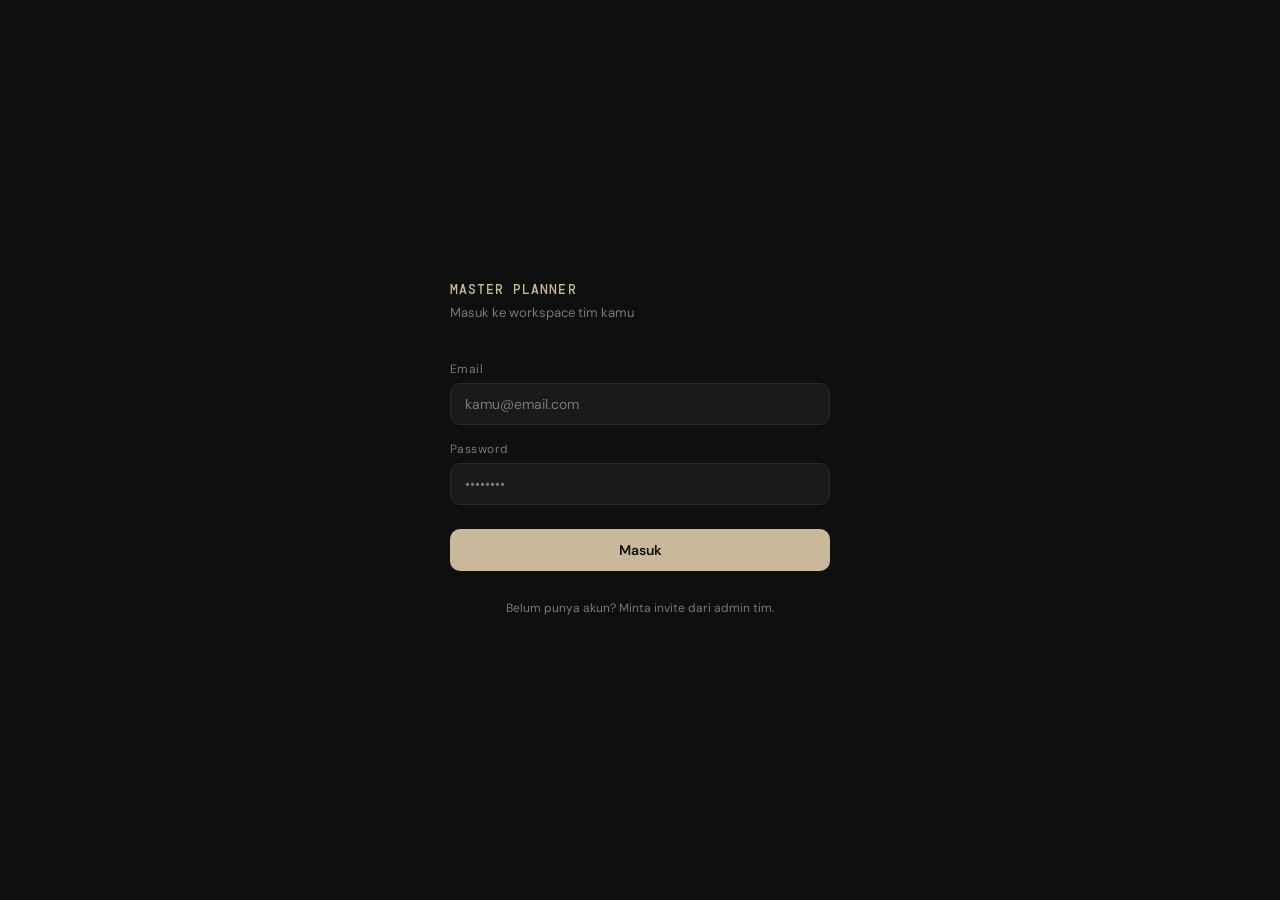
<file: index.html>
<!DOCTYPE html>
<html lang="id">
<head>
  <meta charset="UTF-8" />
  <meta name="viewport" content="width=device-width, initial-scale=1.0" />
  <title>Master Planner — Login</title>
  <link rel="preconnect" href="https://fonts.googleapis.com" />
  <link href="https://fonts.googleapis.com/css2?family=DM+Mono:wght@400;500&family=DM+Sans:wght@400;500;600&display=swap" rel="stylesheet" />
  <style>
    *, *::before, *::after { box-sizing: border-box; margin: 0; padding: 0; }

    :root {
      --bg: #0f0f0f;
      --surface: #1a1a1a;
      --border: #2a2a2a;
      --border-hover: #3d3d3d;
      --text: #e8e6e0;
      --text-muted: #7a7870;
      --accent: #c9b99a;
      --accent-dim: #8a7a66;
      --danger: #c0574a;
      --radius: 10px;
    }

    body {
      font-family: 'DM Sans', sans-serif;
      background: var(--bg);
      color: var(--text);
      min-height: 100vh;
      display: flex;
      align-items: center;
      justify-content: center;
      padding: 24px;
    }

    .login-box {
      width: 100%;
      max-width: 380px;
    }

    .brand {
      margin-bottom: 40px;
    }

    .brand-name {
      font-family: 'DM Mono', monospace;
      font-size: 13px;
      font-weight: 500;
      color: var(--accent);
      letter-spacing: 0.08em;
      text-transform: uppercase;
      margin-bottom: 6px;
    }

    .brand-sub {
      font-size: 13px;
      color: var(--text-muted);
    }

    .form-group {
      margin-bottom: 16px;
    }

    label {
      display: block;
      font-size: 12px;
      color: var(--text-muted);
      margin-bottom: 6px;
      letter-spacing: 0.04em;
    }

    input {
      width: 100%;
      padding: 11px 14px;
      background: var(--surface);
      border: 1px solid var(--border);
      border-radius: var(--radius);
      color: var(--text);
      font-family: 'DM Sans', sans-serif;
      font-size: 14px;
      outline: none;
      transition: border-color 0.15s;
    }

    input:focus {
      border-color: var(--accent-dim);
    }

    input::placeholder {
      color: var(--text-muted);
    }

    .btn-primary {
      width: 100%;
      padding: 12px;
      background: var(--accent);
      color: #0f0f0f;
      border: none;
      border-radius: var(--radius);
      font-family: 'DM Sans', sans-serif;
      font-size: 14px;
      font-weight: 600;
      cursor: pointer;
      margin-top: 8px;
      transition: opacity 0.15s;
    }

    .btn-primary:hover { opacity: 0.88; }
    .btn-primary:disabled { opacity: 0.45; cursor: not-allowed; }

    .error-msg {
      font-size: 13px;
      color: var(--danger);
      margin-top: 12px;
      display: none;
    }

    .footer-note {
      font-size: 12px;
      color: var(--text-muted);
      text-align: center;
      margin-top: 28px;
      line-height: 1.6;
    }
  </style>
</head>
<body>
  <div class="login-box">
    <div class="brand">
      <p class="brand-name">Master Planner</p>
      <p class="brand-sub">Masuk ke workspace tim kamu</p>
    </div>

    <div class="form-group">
      <label for="email">Email</label>
      <input type="email" id="email" placeholder="kamu@email.com" autocomplete="email" />
    </div>

    <div class="form-group">
      <label for="password">Password</label>
      <input type="password" id="password" placeholder="••••••••" autocomplete="current-password" />
    </div>

    <button class="btn-primary" id="loginBtn">Masuk</button>
    <p class="error-msg" id="errorMsg"></p>

    <p class="footer-note">Belum punya akun? Minta invite dari admin tim.</p>
  </div>

  <script type="module">
    import { signIn, getSession } from './js/auth.js'

    getSession().then(session => {
      if (session) window.location.href = 'app.html'
    })

    const btn = document.getElementById('loginBtn')
    const errorMsg = document.getElementById('errorMsg')

    document.getElementById('password').addEventListener('keydown', e => {
      if (e.key === 'Enter') btn.click()
    })

    btn.addEventListener('click', async () => {
      const email = document.getElementById('email').value.trim()
      const password = document.getElementById('password').value
      errorMsg.style.display = 'none'

      if (!email || !password) {
        errorMsg.textContent = 'Email dan password wajib diisi.'
        errorMsg.style.display = 'block'
        return
      }

      btn.disabled = true
      btn.textContent = 'Memuat...'

      try {
        await signIn(email, password)
        window.location.href = 'app.html'
      } catch (err) {
        errorMsg.textContent = 'Email atau password salah.'
        errorMsg.style.display = 'block'
        btn.disabled = false
        btn.textContent = 'Masuk'
      }
    })
  </script>
</body>
</html>
</file>
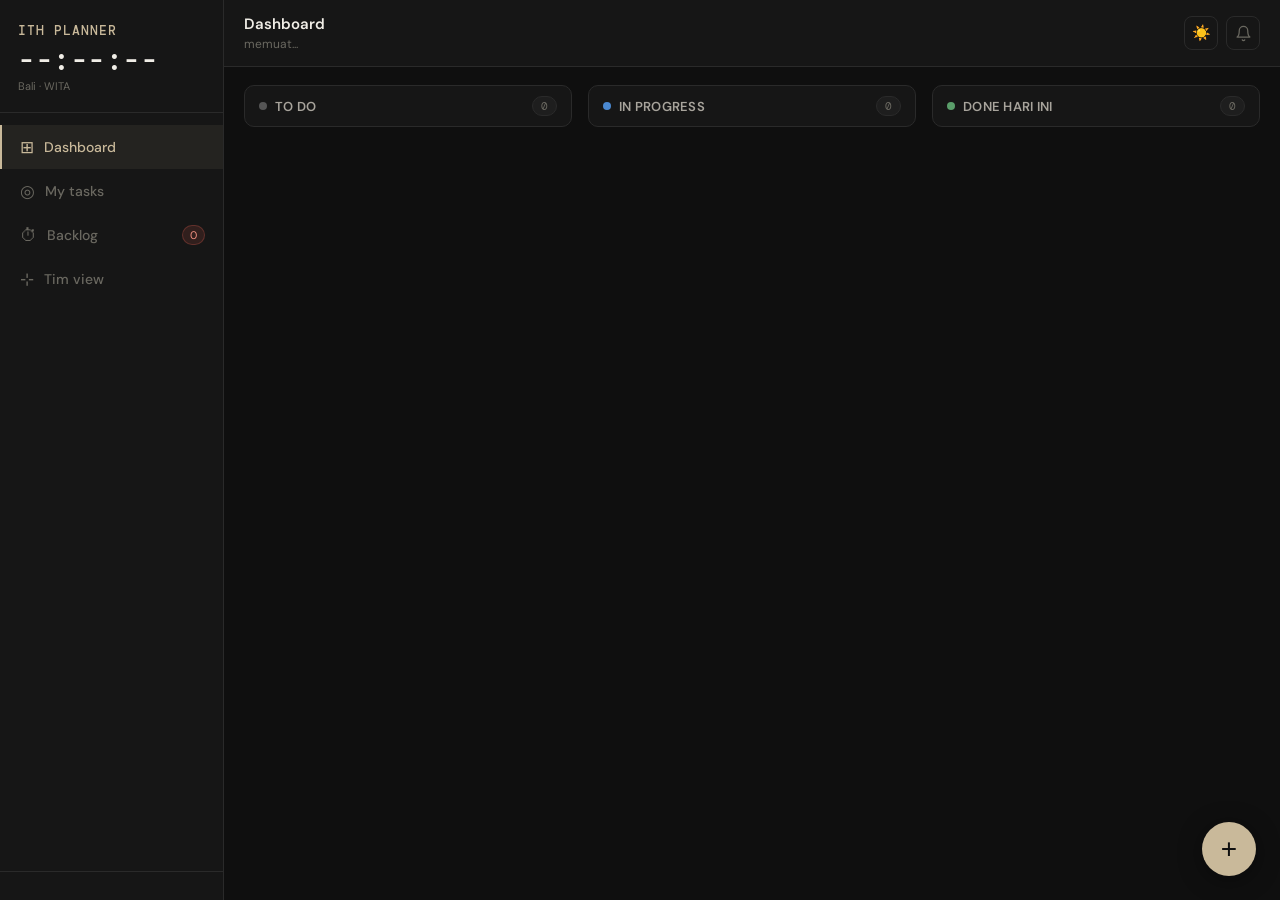
<file: app.html>
<!DOCTYPE html>
<html lang="id">
<head>
  <meta charset="UTF-8" />
  <meta name="viewport" content="width=device-width, initial-scale=1.0" />
  <title>ITH Planner</title>
  <link rel="preconnect" href="https://fonts.googleapis.com" />
  <link href="https://fonts.googleapis.com/css2?family=DM+Mono:wght@400;500&family=DM+Sans:wght@400;500;600&display=swap" rel="stylesheet" />
  <link rel="stylesheet" href="css/main.css" />
</head>
<body>

<aside id="sidebar">
  <div class="sidebar-brand">
    <p class="brand-name">ITH Planner</p>
    <p class="brand-clock" id="clockDisplay">--:--:--</p>
    <p class="brand-date"  id="dateDisplay">Bali · WITA</p>
  </div>
  <nav class="nav-section">
    <div class="nav-item active" data-view="kanban"><span class="nav-icon">⊞</span><span class="nav-label">Dashboard</span></div>
    <div class="nav-item" data-view="my"><span class="nav-icon">◎</span><span class="nav-label">My tasks</span></div>
    <div class="nav-item" data-view="backlog"><span class="nav-icon">⏱</span><span class="nav-label">Backlog</span><span class="nav-badge red" id="backlogBadge">0</span></div>
    <div class="nav-item" data-view="tim"><span class="nav-icon">⊹</span><span class="nav-label">Tim view</span></div>
  </nav>
  <div class="sidebar-user" id="sidebarUser"></div>
</aside>

<div id="main">
  <div class="topbar">
    <div class="topbar-left">
      <p id="topbarTitle">Dashboard</p>
      <span id="topbarSub">memuat...</span>
    </div>
    <div class="topbar-right">
      <div id="dashControls" style="display:none; align-items:center; gap:8px;">
        <div class="sort-control">
          <button class="sort-btn active" data-sort="edited">Terakhir diedit</button>
          <button class="sort-btn"        data-sort="created">Terbaru dibuat</button>
        </div>
        <div class="view-toggle">
          <button class="view-btn active" data-vt="kanban">Progress</button>
          <button class="view-btn"        data-vt="priority">Prioritas</button>
        </div>
      </div>
      <button class="theme-btn" id="themeBtn" title="Ganti tema" aria-label="Ganti tema">☀️</button>
      <button class="notif-btn" id="notifBtn" title="Notifikasi" aria-label="Notifikasi">
        <svg xmlns="http://www.w3.org/2000/svg" width="17" height="17" viewBox="0 0 24 24" fill="none" stroke="currentColor" stroke-width="1.8" stroke-linecap="round" stroke-linejoin="round" aria-hidden="true">
          <path d="M18 8A6 6 0 0 0 6 8c0 7-3 9-3 9h18s-3-2-3-9"/>
          <path d="M13.73 21a2 2 0 0 1-3.46 0"/>
        </svg>
        <span class="notif-badge" id="notifBadge">0</span>
      </button>
    </div>
  </div>

  <!-- KANBAN -->
  <div class="view active" id="kanbanView">
    <div class="kanban-col">
      <div class="col-header"><div class="col-dot" style="background:#555"></div><span class="col-title">To do</span><span class="col-count" id="cnt-todo">0</span></div>
      <div class="col-cards" id="col-todo" data-status="todo"></div>
    </div>
    <div class="kanban-col">
      <div class="col-header"><div class="col-dot" style="background:var(--prog-dot)"></div><span class="col-title">In progress</span><span class="col-count" id="cnt-inprogress">0</span></div>
      <div class="col-cards" id="col-inprogress" data-status="inprogress"></div>
    </div>
    <div class="kanban-col">
      <div class="col-header"><div class="col-dot" style="background:var(--done-dot)"></div><span class="col-title">Done hari ini</span><span class="col-count" id="cnt-done">0</span></div>
      <div class="col-cards" id="col-done" data-status="done"></div>
    </div>
  </div>

  <!-- PRIORITY VIEW -->
  <div class="view" id="priorityView">
    <div id="priorityContent" style="width:100%;overflow-y:auto;padding:16px 20px;"></div>
  </div>

  <!-- MY TASKS -->
  <div class="view" id="myView">
    <div id="myContent" style="width:100%;overflow-y:auto;padding:16px 20px;"></div>
  </div>

  <!-- BACKLOG -->
  <div class="view" id="backlogView">
    <div style="width:100%;overflow-y:auto;padding:16px 20px;">
      <div class="backlog-header"><p>Backlog — task belum dikerjakan</p><span>Diurutkan dari yang paling lama</span></div>
      <div id="backlogContent"></div>
    </div>
  </div>

  <!-- TIM VIEW -->
  <div class="view" id="timView">
    <div class="tim-filters">
      <div class="filter-group">
        <span class="filter-label">Orang</span>
        <div class="filter-chips" id="filterPerson"><button class="chip active" data-uid="all">Semua</button></div>
      </div>
      <div class="filter-group">
        <span class="filter-label">Status</span>
        <div class="filter-chips" id="filterStatus">
          <button class="chip active" data-status="all">Semua</button>
          <button class="chip" data-status="todo">To do</button>
          <button class="chip" data-status="inprogress">In progress</button>
          <button class="chip" data-status="done">Selesai</button>
        </div>
      </div>
      <div class="filter-group">
        <span class="filter-label">Tanggal</span>
        <div class="tim-date-range">
          <input type="date" id="timDateFrom" /><span class="tim-date-sep">—</span><input type="date" id="timDateTo" />
        </div>
      </div>
    </div>
    <div id="timViewContent"></div>
  </div>
</div>

<button id="fab" title="Tambah task (N)">+</button>

<!-- NOTIFICATION PANEL -->
<div id="notifPanel">
  <div class="notif-panel-header">
    <span class="notif-panel-title">Notifikasi</span>
    <span class="notif-mark-all" id="markAllRead">Tandai semua dibaca</span>
  </div>
  <div class="notif-list" id="notifList"><div class="notif-empty">Belum ada notifikasi</div></div>
</div>

<!-- MODAL -->
<div class="modal-overlay" id="taskModal">
  <div class="modal">
    <div class="modal-title">
      <span id="modalTitle">Task baru</span>
      <span class="modal-close" id="modalClose">✕</span>
    </div>

    <div class="form-group" id="statusRow">
      <label>Status</label>
      <div class="status-btns">
        <button class="status-btn active" data-s="todo"       tabindex="0">To do</button>
        <button class="status-btn"        data-s="inprogress" tabindex="0">In progress</button>
        <button class="status-btn"        data-s="done"       tabindex="0">Selesai</button>
      </div>
    </div>

    <div class="form-group">
      <label>Judul <span class="req-mark">*</span></label>
      <input type="text" id="taskTitle" placeholder="Apa yang perlu dikerjakan?" />
    </div>

    <div class="form-group">
      <label>Deskripsi (opsional)</label>
      <textarea id="taskDesc" placeholder="Detail task, konteks, atau catatan..."></textarea>
    </div>

    <div class="form-group">
      <label>Prioritas <span class="req-mark">*</span></label>
      <div class="priority-btns">
        <button class="prio-btn"            data-p="high" tabindex="0">High</button>
        <button class="prio-btn active-med" data-p="med"  tabindex="0">Med</button>
        <button class="prio-btn"            data-p="low"  tabindex="0">Low</button>
      </div>
    </div>

    <div class="form-group">
      <label>Tanggal task <span class="req-mark">*</span></label>
      <input type="date" id="taskDate" />
    </div>

    <div class="form-group">
      <label>Assign ke <span class="req-mark">*</span></label>
      <div class="assignee-checkboxes" id="assigneeList"></div>
    </div>

    <div id="historySection" style="display:none;">
      <div class="history-list">
        <p class="history-title">Riwayat perubahan</p>
        <div id="historyItems"></div>
      </div>
    </div>

    <div class="modal-actions">
      <button class="btn-danger" id="btnDelete" style="display:none;">Hapus</button>
      <button class="btn-cancel" id="btnCancel">Batal</button>
      <button class="btn-save"   id="btnSave">Simpan</button>
    </div>
    <p class="kbd-hint">Ctrl+Enter simpan · Esc tutup · Shift+Enter baris baru di deskripsi</p>
  </div>
</div>

<!-- TOAST -->
<div id="toast"></div>

<script type="module">
import { requireAuth, signOut, upsertProfile, getAllProfiles } from './js/auth.js'
import {
  getActiveTasks, getTodayDoneTasks, getBacklogTasks, getAllTasksForTimView,
  createTask, updateTask, deleteTask, updateAssignees,
  getTaskHistory, subscribeToTasks,
  getNotifications, markNotificationRead, markAllNotificationsRead,
  subscribeToNotifications, calcOverdueDays
} from './js/tasks.js'

/* ── STATE ── */
let currentUser    = null
let allProfiles    = []
let activeTasks    = []
let doneTasks      = []
let currentView    = 'kanban'
let editingTaskId  = null
let selectedPriority = 'med'
let selectedStatus   = 'todo'
let draggedTaskId  = null
let isDragging     = false
let dashSort       = 'edited'
let notifications  = []

const COLORS = ['#a89ae0','#6ab8a0','#e08878','#c9b99a','#7aabf0']
const timFilters = { assigneeIds: [], statuses: [], dateFrom: '', dateTo: '' }
const prioOrder  = { high: 0, med: 1, low: 2 }
const sortByPrio = (a, b) => (prioOrder[a.priority] ?? 1) - (prioOrder[b.priority] ?? 1)

/* ── CLOCK ── */
function updateClock() {
  const bali = new Date(new Date().toLocaleString('en-US', { timeZone: 'Asia/Makassar' }))
  const pad = n => String(n).padStart(2,'0')
  document.getElementById('clockDisplay').textContent =
    `${pad(bali.getHours())}:${pad(bali.getMinutes())}:${pad(bali.getSeconds())}`
  document.getElementById('dateDisplay').textContent =
    bali.toLocaleDateString('id-ID', { weekday:'long', day:'numeric', month:'long', year:'numeric', timeZone:'Asia/Makassar' })
}
setInterval(updateClock, 1000); updateClock()

/* ── HELPERS ── */
function initials(name) { return (name||'?').split(' ').map(w=>w[0]).join('').toUpperCase().slice(0,2) }
function profileById(id) { return allProfiles.find(p => p.id === id) || null }

function avatarEl(profile, size = 20) {
  const el = document.createElement('div')
  el.className = size <= 20 ? 'av-sm' : 'avatar'
  el.style.background = (profile?.avatar_color || '#555') + '22'
  el.style.color = profile?.avatar_color || '#555'
  if (size !== 20 && size !== 32) {
    el.style.width = size+'px'; el.style.height = size+'px'
    el.style.fontSize = Math.floor(size*0.38)+'px'
  }
  el.textContent = initials(profile?.name || '?')
  return el
}

function fmtDateTime(ts) {
  if (!ts) return ''
  const d = new Date(ts)
  return d.toLocaleDateString('id-ID', { day:'numeric', month:'short' }) + ' ' +
         d.toLocaleTimeString('id-ID', { hour:'2-digit', minute:'2-digit' })
}

function fmtDate(ts) {
  if (!ts) return ''
  return new Date(ts).toLocaleDateString('id-ID', { day:'numeric', month:'short' })
}

function fmtDateFull(dateStr) {
  if (!dateStr) return ''
  return new Date(dateStr + 'T00:00:00').toLocaleDateString('id-ID', { weekday:'long', day:'numeric', month:'long', year:'numeric' })
}

function sortByDash(tasks) {
  return [...tasks].sort((a,b) => {
    if (dashSort === 'edited') return new Date(b.last_edited_at||b.created_at) - new Date(a.last_edited_at||a.created_at)
    return new Date(b.created_at) - new Date(a.created_at)
  })
}

function showToast(msg) {
  const t = document.getElementById('toast')
  t.textContent = msg; t.classList.add('show')
  clearTimeout(t._timer)
  t._timer = setTimeout(() => t.classList.remove('show'), 2500)
}

/* ── BUILD CARD ── */
function buildCard(task) {
  const card = document.createElement('div')
  card.className = 'task-card' + (task.status === 'done' ? ' done-card' : '')
  card.dataset.id = task.id; card.draggable = true

  const pClass = { high:'p-high', med:'p-med', low:'p-low' }[task.priority] || 'p-med'
  const pLabel = { high:'High', med:'Med', low:'Low' }[task.priority] || 'Med'
  const desc = task.description ? `<p class="card-desc">${task.description}</p>` : ''

  let footerLine = ''
  if (task.status === 'done' && task.completed_at) {
    footerLine = `Selesai · ${fmtDateTime(task.completed_at)}`
  } else if (task.last_edited_by && task.last_edited_at) {
    const editor = profileById(task.last_edited_by)
    footerLine = `Diedit ${editor?.name||'seseorang'} · ${fmtDateTime(task.last_edited_at)}`
  } else {
    const creator = profileById(task.created_by)
    footerLine = `Dibuat ${creator?.name||'seseorang'} · ${fmtDateTime(task.created_at)}`
  }

  const overdueDays = calcOverdueDays(task.task_date)
  const isOverdue = overdueDays > 0 && task.status !== 'done'

  card.innerHTML = `
    <p class="card-title">${task.title}</p>
    ${desc}
    <div class="card-meta"><span class="priority-badge ${pClass}">${pLabel}</span></div>
    <div class="assignees" id="av-${task.id}"></div>
    <div class="card-footer">
      <span class="footer-text">${footerLine}</span>
      ${isOverdue ? `<span class="overdue-text">overdue ${overdueDays} hari</span>` : ''}
    </div>
  `

  const avCon = card.querySelector(`#av-${task.id}`)
  const assignees = (task.task_assignees||[]).map(a=>a.profiles).filter(Boolean)
  assignees.slice(0,3).forEach(p => avCon.appendChild(avatarEl(p,20)))
  if (assignees.length) {
    const names = document.createElement('span'); names.className = 'assignee-names'
    names.textContent = assignees.map(p=>p.name||'User').join(', ')
    avCon.appendChild(names)
  }

  card.addEventListener('dragstart', (e) => { isDragging = true; draggedTaskId = task.id; card.classList.add('dragging'); e.dataTransfer.effectAllowed = 'move' })
  card.addEventListener('dragend',   () =>  { isDragging = false; draggedTaskId = null; card.classList.remove('dragging') })
  let clickOk = false
  card.addEventListener('mousedown', () => { clickOk = true })
  card.addEventListener('mousemove', () => { clickOk = false })
  card.addEventListener('mouseup',   () => { if (clickOk && !isDragging) openEditModal(task.id) })
  return card
}

/* ── RENDER KANBAN ── */
function renderKanban() {
  const todo   = sortByDash(activeTasks.filter(t => t.status === 'todo'))
  const inprog = sortByDash(activeTasks.filter(t => t.status === 'inprogress'))
  const done   = sortByDash(doneTasks)

  const fill = (colId, cntId, tasks) => {
    const col = document.getElementById(colId); col.innerHTML = ''
    tasks.forEach(t => col.appendChild(buildCard(t)))
    if (!tasks.length) {
      const e = document.createElement('div')
      e.style.cssText = 'padding:20px 0;text-align:center;color:var(--text-muted);font-size:12px;'
      e.textContent = '—'; col.appendChild(e)
    }
    document.getElementById(cntId).textContent = tasks.length
  }

  fill('col-todo','cnt-todo',todo)
  fill('col-inprogress','cnt-inprogress',inprog)
  fill('col-done','cnt-done',done)
  setupDrop()
}

/* ── DRAG DROP ── */
function setupDrop() {
  document.querySelectorAll('.col-cards').forEach(col => {
    col.addEventListener('dragover', (e) => { e.preventDefault(); e.dataTransfer.dropEffect='move'; col.classList.add('drag-over') })
    col.addEventListener('dragleave', (e) => { if (!col.contains(e.relatedTarget)) col.classList.remove('drag-over') })
    col.addEventListener('drop', async (e) => {
      e.preventDefault(); col.classList.remove('drag-over')
      if (!draggedTaskId) return
      const newStatus = col.dataset.status
      const all = [...activeTasks,...doneTasks]
      const task = all.find(t => t.id === draggedTaskId)
      if (!task || task.status === newStatus) return
      await updateTask(draggedTaskId, { status:newStatus }, currentUser.id)
      await loadTasks()
    })
  })
}

/* ── RENDER PRIORITY VIEW ── */
function renderPriorityView() {
  const con = document.getElementById('priorityContent'); con.innerHTML = ''
  const all = sortByDash([...activeTasks,...doneTasks])
  ;[
    { key:'high', label:'High', cls:'p-high' },
    { key:'med',  label:'Med',  cls:'p-med' },
    { key:'low',  label:'Low',  cls:'p-low' }
  ].forEach(g => {
    const tasks = all.filter(t => t.priority === g.key)
    if (!tasks.length) return
    const sec = document.createElement('div'); sec.className = 'list-section'
    sec.innerHTML = `<p class="list-section-title"><span class="priority-badge ${g.cls}">${g.label}</span>&nbsp;· ${tasks.length}</p>`
    tasks.forEach(t => sec.appendChild(buildListItem(t)))
    con.appendChild(sec)
  })
  if (!con.children.length) con.innerHTML = '<div class="empty-state">Belum ada task.</div>'
}

/* ── RENDER MY TASKS — fixed sort, two groups, no checkmark ── */
function renderMyTasks() {
  const con = document.getElementById('myContent'); con.innerHTML = ''
  if (!currentUser) return

  const mine = [...activeTasks,...doneTasks].filter(t =>
    (t.task_assignees||[]).some(a => a.user_id === currentUser.id)
  )
  const ongoing = mine.filter(t => t.status !== 'done').sort(sortByPrio)
  const done    = mine.filter(t => t.status === 'done').sort(sortByPrio)

  if (!mine.length) { con.innerHTML = '<div class="empty-state">Belum ada task yang di-assign ke kamu.</div>'; return }

  if (ongoing.length) {
    const sec = document.createElement('div'); sec.className = 'list-section'
    sec.innerHTML = `<p class="list-section-title">Sedang dikerjakan · ${ongoing.length}</p>`
    ongoing.forEach(t => sec.appendChild(buildMyTaskItem(t, false)))
    con.appendChild(sec)
  }
  if (done.length) {
    const sec = document.createElement('div'); sec.className = 'list-section'
    sec.innerHTML = `<p class="list-section-title">Selesai · ${done.length}</p>`
    done.forEach(t => sec.appendChild(buildMyTaskItem(t, true)))
    con.appendChild(sec)
  }
}

function buildMyTaskItem(task, isDoneGroup) {
  const item = document.createElement('div'); item.className = 'list-item'
  const pClass = { high:'p-high', med:'p-med', low:'p-low' }[task.priority] || 'p-med'
  const titleStyle = isDoneGroup ? 'opacity:0.55;text-decoration:line-through;' : ''
  item.innerHTML = `
    <span class="priority-badge ${pClass}" style="flex-shrink:0">${task.priority}</span>
    <span class="list-title" style="${titleStyle}">${task.title}</span>
    <div class="list-assignees" id="mlav-${task.id}"></div>
    <span class="list-meta">${fmtDate(task.task_date||task.created_at)}</span>
  `
  ;(task.task_assignees||[]).map(a=>a.profiles).filter(Boolean).slice(0,3)
    .forEach(p => item.querySelector(`#mlav-${task.id}`).appendChild(avatarEl(p,20)))
  item.addEventListener('click', () => openEditModal(task.id))
  return item
}

/* ── RENDER BACKLOG ── */
async function renderBacklog() {
  const con = document.getElementById('backlogContent'); con.innerHTML = '<div class="empty-state">Memuat...</div>'
  const tasks = await getBacklogTasks()
  const sorted = [...tasks].sort((a,b) => new Date(a.task_date) - new Date(b.task_date))
  document.getElementById('backlogBadge').textContent = sorted.length
  con.innerHTML = ''
  if (!sorted.length) { con.innerHTML = '<div class="empty-state">✓ Tidak ada task yang tertunda!</div>'; return }
  sorted.forEach(task => {
    const age = calcOverdueDays(task.task_date)
    const ageClass = age >= 7 ? 'old' : age >= 3 ? 'mid' : 'new'
    const item = document.createElement('div'); item.className = 'backlog-item'
    item.innerHTML = `
      <span class="backlog-age ${ageClass}">${age}h</span>
      <span class="backlog-title">${task.title}</span>
      <div class="backlog-assignees" id="bav-${task.id}"></div>
      <button class="btn-done-quick" data-id="${task.id}">✓ Selesai</button>
    `
    ;(task.task_assignees||[]).map(a=>a.profiles).filter(Boolean).slice(0,2)
      .forEach(p => item.querySelector(`#bav-${task.id}`).appendChild(avatarEl(p,20)))
    item.querySelector('.btn-done-quick').addEventListener('click', async (e) => {
      e.stopPropagation()
      await updateTask(task.id, { status:'done' }, currentUser.id)
      renderBacklog(); await loadTasks()
    })
    item.addEventListener('click', e => { if (!e.target.classList.contains('btn-done-quick')) openEditModal(task.id) })
    con.appendChild(item)
  })
}

/* ── RENDER TIM VIEW — flat list ── */
async function renderTimView() {
  const con = document.getElementById('timViewContent'); con.innerHTML = '<div class="empty-state">Memuat...</div>'
  const tasks = await getAllTasksForTimView({
    assigneeIds: timFilters.assigneeIds,
    statuses:    timFilters.statuses,
    dateFrom:    timFilters.dateFrom || null,
    dateTo:      timFilters.dateTo   || null
  })

  con.innerHTML = ''
  if (!tasks.length) { con.innerHTML = '<div class="empty-state">Tidak ada task yang sesuai filter.</div>'; return }

  const sorted = [...tasks].sort((a,b) => {
    const da = a.task_date || a.created_at?.split('T')[0] || ''
    const db = b.task_date || b.created_at?.split('T')[0] || ''
    return db.localeCompare(da)
  })

  if (timFilters.assigneeIds.length === 1) {
    // Single person: flat list
    sorted.forEach(t => con.appendChild(buildTimListItem(t)))
  } else {
    // Multiple/all: group by person
    allProfiles.forEach(profile => {
      const pt = sorted.filter(t => (t.task_assignees||[]).some(a => a.user_id === profile.id))
      if (!pt.length) return
      const sec = document.createElement('div'); sec.className = 'person-section'
      const hdr = document.createElement('div'); hdr.className = 'person-header'
      hdr.appendChild(avatarEl(profile, 24))
      const nm = document.createElement('span'); nm.className = 'person-name'; nm.textContent = profile.name
      const cnt = document.createElement('span'); cnt.className = 'person-count'; cnt.textContent = pt.length + ' task'
      hdr.appendChild(nm); hdr.appendChild(cnt)
      sec.appendChild(hdr)
      pt.forEach(t => sec.appendChild(buildTimListItem(t)))
      con.appendChild(sec)
    })
    const unassigned = sorted.filter(t => !(t.task_assignees||[]).length)
    if (unassigned.length) {
      const sec = document.createElement('div'); sec.className = 'person-section'
      sec.innerHTML = `<div class="person-header"><span class="person-name" style="color:var(--text-muted)">Tanpa assignee</span><span class="person-count">${unassigned.length}</span></div>`
      unassigned.forEach(t => sec.appendChild(buildTimListItem(t)))
      con.appendChild(sec)
    }
  }
  if (!con.children.length) con.innerHTML = '<div class="empty-state">Tidak ada task yang sesuai filter.</div>'
}

/* ── LIST ITEM BUILDERS ── */
function buildListItem(task) {
  const item = document.createElement('div'); item.className = 'list-item'
  const pClass = { high:'p-high', med:'p-med', low:'p-low' }[task.priority] || 'p-med'
  item.innerHTML = `
    <span class="priority-badge ${pClass}" style="flex-shrink:0">${task.priority}</span>
    <span class="list-title">${task.status === 'done' ? '✓ ' : ''}${task.title}</span>
    <div class="list-assignees" id="lav-${task.id}"></div>
    <span class="list-meta">${fmtDate(task.task_date||task.created_at)}</span>
  `
  ;(task.task_assignees||[]).map(a=>a.profiles).filter(Boolean).slice(0,3)
    .forEach(p => item.querySelector(`#lav-${task.id}`).appendChild(avatarEl(p,20)))
  item.addEventListener('click', () => openEditModal(task.id))
  return item
}

function buildTimListItem(task) {
  const item = document.createElement('div'); item.className = 'list-item'
  const pClass = { high:'p-high', med:'p-med', low:'p-low' }[task.priority] || 'p-med'
  const sColors = { todo:'var(--text-muted)', inprogress:'#80c0ff', done:'var(--teal)' }
  const sLabels = { todo:'To do', inprogress:'In progress', done:'Selesai' }
  item.innerHTML = `
    <span class="priority-badge ${pClass}" style="flex-shrink:0">${task.priority}</span>
    <span class="list-title">${task.title}</span>
    <span style="font-size:11px;color:${sColors[task.status]||'var(--text-muted)'};white-space:nowrap;flex-shrink:0">${sLabels[task.status]||task.status}</span>
    <div class="list-assignees" id="tav-${task.id}" style="flex-shrink:0"></div>
    <span class="list-meta">${fmtDate(task.task_date||task.created_at)}</span>
  `
  ;(task.task_assignees||[]).map(a=>a.profiles).filter(Boolean).slice(0,3)
    .forEach(p => item.querySelector(`#tav-${task.id}`).appendChild(avatarEl(p,20)))
  item.addEventListener('click', () => openEditModal(task.id, true))
  return item
}

/* ── TIM VIEW FILTERS ── */
function setupTimViewFilters() {
  const today = new Date().toISOString().split('T')[0]
  document.getElementById('timDateFrom').value = today
  document.getElementById('timDateTo').value   = today
  timFilters.dateFrom = today; timFilters.dateTo = today

  const personChips = document.getElementById('filterPerson')
  personChips.innerHTML = '<button class="chip active" data-uid="all">Semua</button>'
  allProfiles.forEach(p => {
    const chip = document.createElement('button'); chip.className = 'chip'
    chip.dataset.uid = p.id; chip.textContent = p.name; personChips.appendChild(chip)
  })

  personChips.addEventListener('click', e => {
    const chip = e.target.closest('.chip'); if (!chip) return
    const uid = chip.dataset.uid
    if (uid === 'all') {
      personChips.querySelectorAll('.chip').forEach(c => c.classList.remove('active'))
      chip.classList.add('active'); timFilters.assigneeIds = []
    } else {
      personChips.querySelector('[data-uid="all"]').classList.remove('active')
      chip.classList.toggle('active')
      timFilters.assigneeIds = [...personChips.querySelectorAll('.chip.active:not([data-uid="all"])')].map(c => c.dataset.uid)
      if (!timFilters.assigneeIds.length) personChips.querySelector('[data-uid="all"]').classList.add('active')
    }
    renderTimView()
  })

  document.getElementById('filterStatus').addEventListener('click', e => {
    const chip = e.target.closest('.chip'); if (!chip) return
    const s = chip.dataset.status
    if (s === 'all') {
      document.querySelectorAll('#filterStatus .chip').forEach(c => c.classList.remove('active'))
      chip.classList.add('active'); timFilters.statuses = []
    } else {
      document.querySelector('#filterStatus [data-status="all"]').classList.remove('active')
      chip.classList.toggle('active')
      timFilters.statuses = [...document.querySelectorAll('#filterStatus .chip.active:not([data-status="all"])')].map(c => c.dataset.status)
      if (!timFilters.statuses.length) document.querySelector('#filterStatus [data-status="all"]').classList.add('active')
    }
    renderTimView()
  })

  document.getElementById('timDateFrom').addEventListener('change', e => { timFilters.dateFrom = e.target.value; renderTimView() })
  document.getElementById('timDateTo').addEventListener('change',   e => { timFilters.dateTo   = e.target.value; renderTimView() })
}

/* ── MODAL STATUS/PRIO ── */
function setActiveStatus(s) {
  selectedStatus = s
  document.querySelectorAll('.status-btn').forEach(btn => btn.classList.toggle('active', btn.dataset.s === s))
}

function renderPrioBtns() {
  document.querySelectorAll('.prio-btn').forEach(btn => {
    btn.className = 'prio-btn'
    if (btn.dataset.p === selectedPriority) btn.classList.add('active-' + selectedPriority)
  })
}

/* ── RENDER ASSIGNEE LIST — with keyboard nav ── */
function renderAssigneeList(selectedIds) {
  const con = document.getElementById('assigneeList'); con.innerHTML = ''
  con.style.outline = '' // clear validation highlight
  allProfiles.forEach(profile => {
    const item = document.createElement('div')
    item.className = 'assignee-check' + (selectedIds.includes(profile.id) ? ' selected' : '')
    item.dataset.uid = profile.id; item.tabIndex = 0
    item.appendChild(avatarEl(profile, 24))
    const name = document.createElement('span'); name.className = 'assignee-check-name'
    name.textContent = profile.name || profile.email || 'User'
    item.appendChild(name)

    item.addEventListener('click', () => item.classList.toggle('selected'))

    item.addEventListener('keydown', e => {
      if (e.key === ' ' || e.key === 'Enter') {
        e.preventDefault(); item.classList.toggle('selected')
      }
      if (e.key === 'ArrowDown') {
        e.preventDefault()
        const next = item.nextElementSibling
        if (next?.classList.contains('assignee-check')) next.focus()
      }
      if (e.key === 'ArrowUp') {
        e.preventDefault()
        const prev = item.previousElementSibling
        if (prev?.classList.contains('assignee-check')) prev.focus()
      }
      if (e.ctrlKey && e.key === 'Enter') { e.preventDefault(); saveTask() }
    })

    con.appendChild(item)
  })
}

/* ── RENDER HISTORY — 3 items + expand toggle ── */
function renderHistoryItems(hist) {
  const MAX = 3
  const histItems = document.getElementById('historyItems')
  histItems.innerHTML = ''

  function makeHistEl(h) {
    const editor = profileById(h.edited_by)
    const fieldLabel = { title:'judul', description:'deskripsi', status:'status', priority:'prioritas', task_date:'tanggal' }[h.field_changed] || h.field_changed
    const el = document.createElement('div'); el.className = 'history-item'
    el.innerHTML = `
      <div class="history-dot"></div>
      <div>
        <p class="history-text"><strong>${editor?.name||'Seseorang'}</strong> ubah ${fieldLabel}: <em>${h.old_value||'—'}</em> → <em>${h.new_value}</em></p>
        <p class="history-time">${new Date(h.edited_at).toLocaleString('id-ID')}</p>
      </div>
    `
    return el
  }

  hist.slice(0, MAX).forEach(h => histItems.appendChild(makeHistEl(h)))

  if (hist.length > MAX) {
    const remaining = hist.slice(MAX)
    let expanded = false
    const expandedEls = []

    const btn = document.createElement('button'); btn.className = 'history-expand-btn'
    btn.textContent = `Lihat ${remaining.length} perubahan lainnya`

    btn.addEventListener('click', () => {
      if (!expanded) {
        remaining.forEach(h => {
          const el = makeHistEl(h)
          histItems.insertBefore(el, btn)
          expandedEls.push(el)
        })
        btn.textContent = 'Sembunyikan'
        expanded = true
      } else {
        expandedEls.forEach(el => el.remove())
        expandedEls.length = 0
        btn.textContent = `Lihat ${remaining.length} perubahan lainnya`
        expanded = false
      }
    })
    histItems.appendChild(btn)
  }
}

/* ── VALIDATION ── */
function validateForm() {
  let valid = true
  const titleEl = document.getElementById('taskTitle')
  titleEl.style.borderColor = ''

  if (!titleEl.value.trim()) {
    titleEl.style.borderColor = 'var(--danger)'
    valid = false
  }

  const assignedCount = document.querySelectorAll('.assignee-check.selected').length
  if (!assignedCount) {
    document.getElementById('assigneeList').style.outline = '1px solid var(--danger)'
    valid = false
  }

  if (!valid) showToast('Ada field yang wajib diisi')
  return valid
}

/* ── MODAL OPEN/CLOSE ── */
function openCreateModal() {
  editingTaskId = null; selectedPriority = 'med'; selectedStatus = 'todo'
  document.getElementById('modalTitle').textContent = 'Task baru'
  document.getElementById('taskTitle').value = ''
  document.getElementById('taskTitle').style.borderColor = ''
  document.getElementById('taskDesc').value = ''
  document.getElementById('taskDate').value = new Date().toISOString().split('T')[0]
  document.getElementById('btnDelete').style.display = 'none'
  document.getElementById('historySection').style.display = 'none'
  setActiveStatus('todo'); renderPrioBtns(); renderAssigneeList([])
  openModal()
  requestAnimationFrame(() => requestAnimationFrame(() => document.getElementById('taskTitle').focus()))
}

async function openEditModal(taskId, fromTimView = false) {
  const allMerged = [...activeTasks,...doneTasks]
  let task = allMerged.find(t => t.id === taskId)
  if (!task) { const all = await getAllTasksForTimView(); task = all.find(t => t.id === taskId) }
  if (!task) return

  editingTaskId    = taskId
  selectedPriority = task.priority || 'med'
  selectedStatus   = task.status   || 'todo'

  document.getElementById('modalTitle').textContent = 'Edit task'
  document.getElementById('taskTitle').value   = task.title
  document.getElementById('taskTitle').style.borderColor = ''
  document.getElementById('taskDesc').value    = task.description || ''
  document.getElementById('taskDate').value    = task.task_date || new Date().toISOString().split('T')[0]
  document.getElementById('btnDelete').style.display = 'block'

  setActiveStatus(selectedStatus); renderPrioBtns()
  renderAssigneeList((task.task_assignees||[]).map(a=>a.user_id))

  const hist = await getTaskHistory(taskId)
  const histSec = document.getElementById('historySection')
  if (hist.length) { histSec.style.display = 'block'; renderHistoryItems(hist) }
  else { histSec.style.display = 'none' }

  openModal()
  document.querySelector('.status-btn.active')?.focus()
}

function openModal()  { document.getElementById('taskModal').classList.add('open') }
function closeModal() { document.getElementById('taskModal').classList.remove('open') }

async function saveTask() {
  if (!validateForm()) return

  const btnSave = document.getElementById('btnSave')
  btnSave.disabled = true; btnSave.textContent = 'Menyimpan...'

  const assigneeIds = [...document.querySelectorAll('.assignee-check.selected')].map(i => i.dataset.uid)
  const taskData = {
    title:       document.getElementById('taskTitle').value.trim(),
    description: document.getElementById('taskDesc').value.trim(),
    priority:    selectedPriority,
    status:      selectedStatus,
    task_date:   document.getElementById('taskDate').value
  }

  try {
    if (editingTaskId) {
      const allMerged = [...activeTasks,...doneTasks]
      const task = allMerged.find(t => t.id === editingTaskId)
      await updateTask(editingTaskId, taskData, currentUser.id)
      await updateAssignees(editingTaskId, assigneeIds, currentUser.id, task?.title || taskData.title)
    } else {
      await createTask(taskData, assigneeIds, currentUser.id)
    }
    closeModal(); await loadTasks()
    if (currentView === 'tim') renderTimView()
  } catch(e) { console.error(e) }

  btnSave.disabled = false; btnSave.textContent = 'Simpan'
}

/* ── KEYBOARD NAV IN MODAL ── */
function setupModalKeyboard() {
  const statusBtns = () => [...document.querySelectorAll('.status-btn')]
  const prioBtns   = () => [...document.querySelectorAll('.prio-btn')]

  document.querySelectorAll('.status-btn').forEach((btn, i, arr) => {
    btn.addEventListener('keydown', e => {
      if (e.key==='ArrowRight') { e.preventDefault(); arr[(i+1)%arr.length].focus() }
      if (e.key==='ArrowLeft')  { e.preventDefault(); arr[(i-1+arr.length)%arr.length].focus() }
      if (e.key===' ')          { e.preventDefault(); setActiveStatus(btn.dataset.s); document.getElementById('taskTitle').focus() }
      if (e.ctrlKey && e.key==='Enter') { e.preventDefault(); saveTask() }
    })
  })

  document.getElementById('taskTitle').addEventListener('keydown', e => {
    if (e.key==='Enter' && !e.ctrlKey)  { e.preventDefault(); document.getElementById('taskDesc').focus() }
    if (e.ctrlKey && e.key==='Enter')   { e.preventDefault(); saveTask() }
  })

  document.getElementById('taskDesc').addEventListener('keydown', e => {
    if (e.key==='Enter' && !e.shiftKey && !e.ctrlKey) { e.preventDefault(); prioBtns()[0]?.focus() }
    if (e.ctrlKey && e.key==='Enter') { e.preventDefault(); saveTask() }
  })

  document.querySelectorAll('.prio-btn').forEach((btn, i, arr) => {
    btn.addEventListener('keydown', e => {
      if (e.key==='ArrowRight') { e.preventDefault(); arr[(i+1)%arr.length].focus() }
      if (e.key==='ArrowLeft')  { e.preventDefault(); arr[(i-1+arr.length)%arr.length].focus() }
      if (e.key===' ') { e.preventDefault(); selectedPriority=btn.dataset.p; renderPrioBtns(); document.getElementById('taskDate').focus() }
      if (e.ctrlKey && e.key==='Enter') { e.preventDefault(); saveTask() }
    })
  })

  document.getElementById('taskDate').addEventListener('keydown', e => {
    if (e.key==='Enter' && !e.ctrlKey) { e.preventDefault(); document.getElementById('assigneeList').querySelector('.assignee-check')?.focus() }
    if (e.ctrlKey && e.key==='Enter')  { e.preventDefault(); saveTask() }
  })
}

/* ── NOTIFICATIONS ── */
async function loadNotifications() {
  if (!currentUser) return
  notifications = await getNotifications(currentUser.id)
  renderNotifications()
}

function renderNotifications() {
  const list = document.getElementById('notifList')
  const unread = notifications.filter(n => !n.is_read)
  const badge = document.getElementById('notifBadge')

  if (unread.length) { badge.textContent = unread.length; badge.classList.add('visible') }
  else { badge.classList.remove('visible') }

  list.innerHTML = ''
  if (!notifications.length) { list.innerHTML = '<div class="notif-empty">Belum ada notifikasi</div>'; return }

  notifications.forEach(n => {
    const item = document.createElement('div')
    item.className = 'notif-item' + (!n.is_read ? ' unread' : '')
    item.innerHTML = `
      <div class="notif-item-body">
        <p class="notif-msg">${n.message||'Notifikasi baru'}</p>
        <p class="notif-time">${new Date(n.created_at).toLocaleString('id-ID')}</p>
      </div>
      ${!n.is_read ? `<button class="notif-read-btn" data-id="${n.id}">Dibaca</button>` : ''}
    `
    item.addEventListener('click', async (e) => {
      if (e.target.classList.contains('notif-read-btn')) {
        e.stopPropagation(); await markNotificationRead(n.id); await loadNotifications(); return
      }
      if (n.task_id) {
        document.getElementById('notifPanel').classList.remove('open')
        await openEditModal(n.task_id)
        if (!n.is_read) { await markNotificationRead(n.id); await loadNotifications() }
      }
    })
    list.appendChild(item)
  })
}

/* ── LOAD ── */
async function loadTasks() {
  ;[activeTasks, doneTasks] = await Promise.all([getActiveTasks(), getTodayDoneTasks()])
  renderCurrentView()
  updateTopbarSub()
}

function renderCurrentView() {
  if      (currentView === 'kanban')   renderKanban()
  else if (currentView === 'priority') renderPriorityView()
  else if (currentView === 'my')       renderMyTasks()
  else if (currentView === 'backlog')  renderBacklog()
  else if (currentView === 'tim')      renderTimView()
}

function updateTopbarSub() {
  document.getElementById('topbarSub').textContent =
    `${activeTasks.length} aktif · ${doneTasks.length} selesai hari ini · sync otomatis`
}

/* ── NAV ── */
document.querySelectorAll('.nav-item').forEach(item => {
  item.addEventListener('click', () => {
    document.querySelectorAll('.nav-item').forEach(i => i.classList.remove('active'))
    item.classList.add('active')
    currentView = item.dataset.view
    document.querySelectorAll('.view').forEach(v => v.classList.remove('active'))
    const viewIds = { kanban:'kanbanView', priority:'priorityView', my:'myView', backlog:'backlogView', tim:'timView' }
    const titles  = { kanban:'Dashboard', priority:'Dashboard', my:'My tasks', backlog:'Backlog', tim:'Tim view' }
    const isDash  = currentView === 'kanban' || currentView === 'priority'
    document.getElementById(viewIds[currentView]||'kanbanView').classList.add('active')
    document.getElementById('topbarTitle').textContent = titles[currentView]||''
    document.getElementById('dashControls').style.display = isDash ? 'flex' : 'none'
    renderCurrentView()
  })
})

document.querySelectorAll('.sort-btn').forEach(btn => {
  btn.addEventListener('click', () => {
    document.querySelectorAll('.sort-btn').forEach(b => b.classList.remove('active'))
    btn.classList.add('active'); dashSort = btn.dataset.sort; renderCurrentView()
  })
})

document.querySelectorAll('.view-btn').forEach(btn => {
  btn.addEventListener('click', () => {
    document.querySelectorAll('.view-btn').forEach(b => b.classList.remove('active'))
    btn.classList.add('active'); currentView = btn.dataset.vt
    document.querySelectorAll('.view').forEach(v => v.classList.remove('active'))
    document.getElementById(currentView==='kanban' ? 'kanbanView' : 'priorityView').classList.add('active')
    renderCurrentView()
  })
})

/* ── MODAL EVENTS ── */
document.querySelectorAll('.status-btn').forEach(btn => btn.addEventListener('click', () => setActiveStatus(btn.dataset.s)))
document.querySelectorAll('.prio-btn').forEach(btn => btn.addEventListener('click', () => { selectedPriority=btn.dataset.p; renderPrioBtns() }))

document.getElementById('fab').addEventListener('click', openCreateModal)
document.getElementById('modalClose').addEventListener('click', closeModal)
document.getElementById('btnCancel').addEventListener('click', closeModal)
document.getElementById('btnSave').addEventListener('click', saveTask)
document.getElementById('taskModal').addEventListener('click', e => { if (e.target.id==='taskModal') closeModal() })
document.getElementById('btnDelete').addEventListener('click', async () => {
  if (!editingTaskId || !confirm('Hapus task ini?')) return
  await deleteTask(editingTaskId); closeModal(); await loadTasks()
})

/* ── GLOBAL SHORTCUTS ── */
document.addEventListener('keydown', e => {
  if (e.key === 'n' && !['INPUT','TEXTAREA','SELECT'].includes(document.activeElement.tagName)) {
    e.preventDefault(); openCreateModal()
  }
  if (e.key === 'Escape') closeModal()
})

/* ── NOTIF PANEL ── */
document.getElementById('notifBtn').addEventListener('click', (e) => {
  e.stopPropagation()
  document.getElementById('notifPanel').classList.toggle('open')
})
document.getElementById('markAllRead').addEventListener('click', async () => {
  await markAllNotificationsRead(currentUser.id); await loadNotifications()
})
document.addEventListener('click', (e) => {
  const panel = document.getElementById('notifPanel')
  if (!panel.contains(e.target) && !document.getElementById('notifBtn').contains(e.target))
    panel.classList.remove('open')
})

/* ── RESPONSIVE ── */
window.addEventListener('resize', () => {
  if (window.innerWidth <= 700 && currentView === 'kanban') {
    currentView = 'priority'
    document.querySelectorAll('.view').forEach(v => v.classList.remove('active'))
    document.getElementById('priorityView').classList.add('active')
    renderPriorityView()
  }
})

/* ── INIT ── */
async function init() {
  const { requireAuth, signOut: so, upsertProfile: up, getAllProfiles: gap } = await import('./js/auth.js')
  const session = await requireAuth()
  if (!session) return

  currentUser = session.user
  allProfiles = await gap()
  let currentProfile = allProfiles.find(p => p.id === currentUser.id)

  if (!currentProfile) {
    const name = currentUser.email.split('@')[0]
    const color = COLORS[Math.floor(Math.random() * COLORS.length)]
    await up(currentUser.id, name, color)
    allProfiles = await gap(); currentProfile = allProfiles.find(p => p.id === currentUser.id)
  }

  const userEl = document.getElementById('sidebarUser')
  userEl.appendChild(avatarEl(currentProfile, 32))
  const info = document.createElement('div'); info.className = 'user-info'
  info.innerHTML = `<p>${currentProfile?.name||'User'}</p><span>Online</span>`
  userEl.appendChild(info)

  const logout = document.createElement('span'); logout.className = 'btn-logout'; logout.title = 'Keluar'
  logout.innerHTML = `<svg xmlns="http://www.w3.org/2000/svg" width="22" height="22" viewBox="0 0 24 24" fill="none" stroke="currentColor" stroke-width="1.8" stroke-linecap="round" stroke-linejoin="round"><path d="M18.36 6.64a9 9 0 1 1-12.73 0"/><line x1="12" y1="2" x2="12" y2="12"/></svg>`
  logout.addEventListener('click', () => { if (confirm('Yakin mau logout dari ITH Planner?')) so() })
  userEl.appendChild(logout)

  document.getElementById('dashControls').style.display = 'flex'
  setupTimViewFilters(); setupModalKeyboard()
  await loadTasks(); await loadNotifications()

  subscribeToTasks(async () => {
    await loadTasks()
    if (currentView === 'backlog') renderBacklog()
    if (currentView === 'tim')    renderTimView()
  })

  subscribeToNotifications(currentUser.id, async () => { await loadNotifications() })
}

init()

/* ── THEME ── */
function applyTheme(theme) {
  document.documentElement.setAttribute('data-theme', theme)
  localStorage.setItem('ith-theme', theme)
  const btn = document.getElementById('themeBtn')
  if (btn) btn.textContent = theme === 'light' ? '🌙' : '☀️'
}

// Init theme from localStorage
const savedTheme = localStorage.getItem('ith-theme') || 'dark'
applyTheme(savedTheme)

document.getElementById('themeBtn').addEventListener('click', () => {
  const current = document.documentElement.getAttribute('data-theme') || 'dark'
  applyTheme(current === 'dark' ? 'light' : 'dark')
})

</script>
</body>
</html>
</file>
<file: css/main.css>
/* ── RESET ── */
*, *::before, *::after { box-sizing: border-box; margin: 0; padding: 0; }

/* ═══════════════════════════
   CSS VARIABLES — DARK (default)
═══════════════════════════ */
:root {
  --bg:         #0f0f0f;
  --surface:    #161616;
  --surface2:   #1e1e1e;
  --surface3:   #242424;
  --border:     #2a2a2a;
  --border2:    #363636;
  --text:       #f0ede6;
  --text-muted: #6a6860;
  --text-sub:   #a8a49c;
  --accent:     #c9b99a;
  --accent-dim: #7a6a56;
  --purple:     #b8a8ff;
  --teal:       #7acdb5;
  --coral:      #f09080;
  --danger:     #d0574a;
  --prog-dot:   #4a88d0;
  --done-dot:   #5a9e6a;
  --radius:     10px;
  --sidebar-w:  224px;

  /* Priority colors — more vibrant */
  --p-high-bg:  rgba(240,144,128,0.18);
  --p-high-fg:  #f09080;
  --p-med-bg:   rgba(184,168,255,0.18);
  --p-med-fg:   #b8a8ff;
  --p-low-bg:   rgba(122,205,181,0.18);
  --p-low-fg:   #7acdb5;

  /* Status colors */
  --s-todo-fg:    #a8a49c;
  --s-prog-fg:    #80c4ff;
  --s-done-fg:    #7acdb5;
}

/* ═══════════════════════════
   LIGHT MODE
═══════════════════════════ */
[data-theme="light"] {
  --bg:         #f4f2ee;
  --surface:    #ffffff;
  --surface2:   #f0ede8;
  --surface3:   #e8e4de;
  --border:     #ddd9d2;
  --border2:    #ccc8c0;
  --text:       #1a1814;
  --text-muted: #8a8680;
  --text-sub:   #5a5650;
  --accent:     #7a5c3a;
  --accent-dim: #a07850;
  --purple:     #6040c0;
  --teal:       #2a8a70;
  --coral:      #c04830;
  --danger:     #b03020;

  --p-high-bg:  rgba(192,72,48,0.1);
  --p-high-fg:  #c04830;
  --p-med-bg:   rgba(96,64,192,0.1);
  --p-med-fg:   #6040c0;
  --p-low-bg:   rgba(42,138,112,0.1);
  --p-low-fg:   #2a8a70;

  --s-todo-fg:    #5a5650;
  --s-prog-fg:    #2060b0;
  --s-done-fg:    #2a8a70;
}

/* ═══════════════════════════
   BASE
═══════════════════════════ */
body {
  font-family: 'DM Sans', sans-serif;
  background: var(--bg);
  color: var(--text);
  height: 100vh;
  display: flex;
  overflow: hidden;
  transition: background 0.2s, color 0.2s;
}

/* ═══════════════════════════
   SIDEBAR
═══════════════════════════ */
#sidebar {
  width: var(--sidebar-w); min-width: var(--sidebar-w);
  background: var(--surface);
  border-right: 1px solid var(--border);
  display: flex; flex-direction: column;
  transition: background 0.2s;
}

.sidebar-brand {
  padding: 22px 18px 18px;
  border-bottom: 1px solid var(--border);
}

.brand-name {
  font-family: 'DM Mono', monospace;
  font-size: 13px; font-weight: 500;
  color: var(--accent);
  letter-spacing: 0.08em; text-transform: uppercase;
  margin-bottom: 8px;
}

.brand-clock {
  font-family: 'DM Mono', monospace;
  font-size: 28px; font-weight: 500;
  color: var(--text); letter-spacing: 0.02em;
  line-height: 1; margin-bottom: 4px;
}

.brand-date { font-size: 11px; color: var(--text-muted); line-height: 1.4; }

.nav-section { flex: 1; padding: 12px 0; }

.nav-item {
  display: flex; align-items: center; gap: 10px;
  padding: 11px 18px; font-size: 14px;
  color: var(--text-muted); cursor: pointer;
  border-left: 2px solid transparent;
  transition: all 0.12s; user-select: none;
}
.nav-item:hover  { color: var(--text-sub); background: var(--surface2); }
.nav-item.active { color: var(--accent); border-left-color: var(--accent); background: rgba(201,185,154,0.08); }

.nav-icon  { font-size: 17px; flex-shrink: 0; }
.nav-label { font-size: 14px; font-weight: 500; }

.nav-badge {
  margin-left: auto; font-size: 11px;
  background: var(--surface2); color: var(--text-muted);
  padding: 2px 7px; border-radius: 20px; border: 1px solid var(--border);
}
.nav-badge.red { background: rgba(208,87,74,0.15); color: var(--coral); border-color: rgba(208,87,74,0.3); }

.sidebar-user {
  padding: 14px 18px; border-top: 1px solid var(--border);
  display: flex; align-items: center; gap: 10px;
}

.avatar {
  width: 34px; height: 34px; border-radius: 50%;
  display: flex; align-items: center; justify-content: center;
  font-size: 12px; font-weight: 700; flex-shrink: 0;
}

.user-info p    { font-size: 13px; font-weight: 600; }
.user-info span { font-size: 12px; color: var(--text-muted); }

.btn-logout {
  margin-left: auto; color: var(--text-muted);
  cursor: pointer; padding: 4px; border-radius: 6px;
  display: flex; align-items: center; transition: color 0.12s;
}
.btn-logout:hover { color: var(--danger); }

/* ═══════════════════════════
   MAIN
═══════════════════════════ */
#main { flex: 1; display: flex; flex-direction: column; overflow: hidden; }

.topbar {
  padding: 14px 20px; border-bottom: 1px solid var(--border);
  display: flex; align-items: center; justify-content: space-between;
  flex-shrink: 0; gap: 12px; background: var(--surface);
  transition: background 0.2s;
}

.topbar-left p    { font-size: 15px; font-weight: 600; }
.topbar-left span { font-size: 12px; color: var(--text-muted); margin-top: 2px; display: block; }
.topbar-right     { display: flex; gap: 8px; align-items: center; }

/* Theme toggle */
.theme-btn {
  width: 34px; height: 34px;
  border-radius: 8px; border: 1px solid var(--border);
  background: transparent; cursor: pointer;
  display: flex; align-items: center; justify-content: center;
  color: var(--text-muted); font-size: 15px;
  transition: all 0.12s;
}
.theme-btn:hover { border-color: var(--border2); color: var(--text-sub); }

/* Notification bell */
.notif-btn {
  position: relative; width: 34px; height: 34px;
  border-radius: 8px; border: 1px solid var(--border);
  background: transparent; cursor: pointer;
  display: flex; align-items: center; justify-content: center;
  color: var(--text-muted); font-size: 16px;
  transition: all 0.12s;
}
.notif-btn:hover { border-color: var(--border2); color: var(--text-sub); }

.notif-badge {
  position: absolute; top: -4px; right: -4px;
  min-width: 16px; height: 16px;
  background: var(--coral); color: #fff;
  font-size: 9px; font-weight: 700;
  border-radius: 8px; padding: 0 4px;
  display: none; align-items: center; justify-content: center;
}
.notif-badge.visible { display: flex; }

/* Sort & view controls */
.sort-control {
  display: flex; border: 1px solid var(--border);
  border-radius: var(--radius); overflow: hidden;
}
.sort-btn {
  padding: 6px 12px; font-size: 12px; font-weight: 500;
  cursor: pointer; color: var(--text-muted);
  border: none; background: transparent;
  transition: all 0.12s; font-family: 'DM Sans', sans-serif; white-space: nowrap;
}
.sort-btn.active { background: var(--surface2); color: var(--text); }
.sort-btn + .sort-btn { border-left: 1px solid var(--border); }

.view-toggle { display: flex; border: 1px solid var(--border); border-radius: var(--radius); overflow: hidden; }
.view-btn {
  padding: 6px 14px; font-size: 13px; font-weight: 500;
  cursor: pointer; color: var(--text-muted);
  border: none; background: transparent;
  transition: all 0.12s; font-family: 'DM Sans', sans-serif;
}
.view-btn.active { background: var(--surface2); color: var(--text); }
.view-btn + .view-btn { border-left: 1px solid var(--border); }

/* ── VIEWS ── */
.view { display: none; flex: 1; overflow: hidden; }
.view.active { display: flex; }

/* ═══════════════════════════
   KANBAN
═══════════════════════════ */
#kanbanView {
  overflow-x: auto; overflow-y: hidden;
  padding: 18px 20px; gap: 16px;
  align-items: stretch; background: var(--bg);
}

.kanban-col {
  flex: 1; min-width: 260px;
  display: flex; flex-direction: column; height: 100%;
}

/* Column header — boxed, colored left border */
.col-header {
  display: flex; align-items: center; gap: 8px;
  padding: 10px 14px; background: var(--surface);
  border: 1px solid var(--border); border-radius: var(--radius);
  margin-bottom: 12px; flex-shrink: 0;
}

.col-dot   { width: 8px; height: 8px; border-radius: 50%; flex-shrink: 0; }
.col-title { font-size: 13px; font-weight: 600; color: var(--text-sub); letter-spacing: 0.02em; text-transform: uppercase; }
.col-count {
  font-size: 11px; color: var(--text-muted);
  background: var(--surface2); border: 1px solid var(--border);
  padding: 2px 8px; border-radius: 20px; margin-left: auto; font-family: 'DM Mono', monospace;
}

/* Scrollable card area */
.col-cards {
  flex: 1; overflow-y: auto; display: flex;
  flex-direction: column; gap: 10px; padding: 2px;
  border-radius: var(--radius); transition: background 0.12s;
  scrollbar-width: thin; scrollbar-color: var(--border2) transparent;
}
.col-cards::-webkit-scrollbar { width: 4px; }
.col-cards::-webkit-scrollbar-thumb { background: var(--border2); border-radius: 4px; }
.col-cards.drag-over {
  background: rgba(201,185,154,0.06);
  outline: 1px dashed rgba(201,185,154,0.25); outline-offset: 2px;
}

/* ── TASK CARD — scaled up ── */
.task-card {
  background: var(--surface); border: 1px solid var(--border);
  border-radius: var(--radius); padding: 16px;
  cursor: pointer; transition: border-color 0.12s, box-shadow 0.12s;
  user-select: none; flex-shrink: 0;
}
.task-card:hover {
  border-color: var(--border2);
  box-shadow: 0 2px 12px rgba(0,0,0,0.15);
}
.task-card.dragging { opacity: 0.4; }
.task-card.done-card { opacity: 0.5; }

/* Title — much larger and bolder */
.card-title {
  font-size: 15px; font-weight: 700;
  line-height: 1.4; margin-bottom: 10px; color: var(--text);
  letter-spacing: -0.01em;
}
.done-card .card-title {
  text-decoration: line-through; color: var(--text-muted);
  font-weight: 500;
}

/* Description */
.card-desc {
  font-size: 13px; color: var(--text-sub);
  line-height: 1.55; margin-bottom: 10px;
  display: -webkit-box; -webkit-line-clamp: 2;
  -webkit-box-orient: vertical; overflow: hidden;
}

/* Meta row */
.card-meta { display: flex; align-items: center; gap: 6px; flex-wrap: wrap; margin-bottom: 10px; }

.priority-badge {
  font-size: 11px; padding: 3px 9px; border-radius: 5px;
  font-weight: 700; letter-spacing: 0.02em; text-transform: uppercase;
}
.p-high { background: var(--p-high-bg); color: var(--p-high-fg); }
.p-med  { background: var(--p-med-bg);  color: var(--p-med-fg); }
.p-low  { background: var(--p-low-bg);  color: var(--p-low-fg); }

/* Assignees */
.assignees { display: flex; gap: 4px; margin-bottom: 10px; align-items: center; }
.av-sm {
  width: 22px; height: 22px; border-radius: 50%;
  font-size: 9px; font-weight: 700;
  display: flex; align-items: center; justify-content: center; flex-shrink: 0;
}
.assignee-names { font-size: 12px; color: var(--text-muted); margin-left: 3px; }

/* Footer */
.card-footer { border-top: 1px solid var(--border); padding-top: 8px; }
.footer-text { font-size: 11px; color: var(--text-muted); font-family: 'DM Mono', monospace; }
.overdue-text {
  display: block; font-size: 11px; color: var(--coral);
  font-family: 'DM Mono', monospace; margin-top: 4px; font-weight: 500;
}

/* ═══════════════════════════
   LIST VIEWS (shared)
═══════════════════════════ */
#priorityView, #myView, #backlogView {
  flex-direction: column; overflow-y: auto;
  padding: 18px 20px; background: var(--bg);
}
#timView { flex-direction: column; overflow: hidden; background: var(--bg); }

.list-section { margin-bottom: 26px; }
.list-section-title {
  font-size: 11px; font-weight: 600; color: var(--text-muted);
  letter-spacing: 0.06em; text-transform: uppercase;
  margin-bottom: 10px; padding-bottom: 8px;
  border-bottom: 1px solid var(--border);
  display: flex; align-items: center; gap: 8px;
}

.list-item {
  display: flex; align-items: center; gap: 12px;
  padding: 12px 14px; background: var(--surface);
  border: 1px solid var(--border); border-radius: var(--radius);
  margin-bottom: 6px; cursor: pointer; transition: all 0.12s;
}
.list-item:hover { border-color: var(--border2); box-shadow: 0 2px 8px rgba(0,0,0,0.1); }
.list-title { font-size: 14px; font-weight: 600; flex: 1; min-width: 0; color: var(--text); }
.list-meta  { font-size: 11px; color: var(--text-muted); white-space: nowrap; font-family: 'DM Mono', monospace; }
.list-assignees { display: flex; gap: 2px; }

/* Tim view sections */
.person-section { margin-bottom: 28px; }
.person-header  { display: flex; align-items: center; gap: 10px; margin-bottom: 10px; padding: 8px 0; border-bottom: 1px solid var(--border); }
.person-name    { font-size: 14px; font-weight: 600; color: var(--text-sub); }
.person-count   { font-size: 12px; color: var(--text-muted); }

.date-section { margin-bottom: 28px; }
.date-section-header {
  display: flex; align-items: center; gap: 10px; padding: 10px 14px;
  margin-bottom: 10px; background: var(--surface); border: 1px solid var(--border); border-radius: var(--radius);
}
.date-section-title { font-size: 13px; font-weight: 600; color: var(--text-sub); flex: 1; }
.date-section-count { font-size: 12px; color: var(--text-muted); font-family: 'DM Mono', monospace; }

/* ═══════════════════════════
   BACKLOG
═══════════════════════════ */
.backlog-header { margin-bottom: 16px; }
.backlog-header p    { font-size: 15px; font-weight: 600; }
.backlog-header span { font-size: 12px; color: var(--text-muted); margin-top: 2px; display: block; }

.backlog-item {
  display: flex; align-items: center; gap: 12px;
  padding: 12px 14px; background: var(--surface);
  border: 1px solid var(--border); border-radius: var(--radius);
  margin-bottom: 8px; cursor: pointer; transition: all 0.12s;
}
.backlog-item:hover { border-color: var(--border2); }

.backlog-age { font-family: 'DM Mono', monospace; font-size: 13px; min-width: 52px; text-align: right; font-weight: 600; }
.backlog-age.old { color: var(--coral); }
.backlog-age.mid { color: var(--accent); }
.backlog-age.new { color: var(--text-muted); }

.backlog-title     { font-size: 14px; font-weight: 600; flex: 1; color: var(--text); }
.backlog-assignees { display: flex; gap: 2px; }

.btn-done-quick {
  font-size: 11px; font-weight: 600; padding: 5px 12px;
  background: rgba(90,158,106,0.15); color: var(--teal);
  border: 1px solid rgba(90,158,106,0.3);
  border-radius: 6px; cursor: pointer; transition: all 0.12s; white-space: nowrap;
}
.btn-done-quick:hover { background: rgba(90,158,106,0.28); }

/* ═══════════════════════════
   TIM VIEW FILTERS
═══════════════════════════ */
.tim-filters {
  display: flex; flex-wrap: wrap; gap: 16px;
  padding: 14px 20px; border-bottom: 1px solid var(--border);
  flex-shrink: 0; background: var(--surface); align-items: center;
  transition: background 0.2s;
}

.filter-group  { display: flex; align-items: center; gap: 8px; }
.filter-label  { font-size: 11px; color: var(--text-muted); text-transform: uppercase; letter-spacing: 0.04em; white-space: nowrap; font-weight: 600; }
.filter-chips  { display: flex; gap: 4px; flex-wrap: wrap; }

.chip {
  font-size: 12px; font-weight: 500; padding: 4px 12px;
  border-radius: 20px; border: 1px solid var(--border2);
  background: transparent; color: var(--text-muted);
  cursor: pointer; transition: all 0.12s; font-family: 'DM Sans', sans-serif;
}
.chip:hover  { border-color: var(--accent-dim); color: var(--text-sub); }
.chip.active { background: rgba(201,185,154,0.14); color: var(--accent); border-color: var(--accent-dim); }

.tim-date-range { display: flex; align-items: center; gap: 6px; }
.tim-date-range input[type="date"] {
  padding: 5px 10px; background: var(--surface2);
  border: 1px solid var(--border2); border-radius: 8px;
  color: var(--text); font-family: 'DM Mono', monospace;
  font-size: 11px; outline: none; cursor: pointer; width: 132px;
  transition: border-color 0.12s;
}
.tim-date-range input[type="date"]:focus { border-color: var(--accent-dim); }
.tim-date-range input[type="date"]::-webkit-calendar-picker-indicator {
  filter: invert(0.5); cursor: pointer;
}
[data-theme="light"] .tim-date-range input[type="date"]::-webkit-calendar-picker-indicator {
  filter: none;
}
.tim-date-sep { font-size: 11px; color: var(--text-muted); }

#timViewContent {
  flex: 1; overflow-y: auto; padding: 18px 20px;
  scrollbar-width: thin; scrollbar-color: var(--border2) transparent;
}

/* ═══════════════════════════
   FAB
═══════════════════════════ */
#fab {
  position: fixed; bottom: 24px; right: 24px;
  width: 54px; height: 54px; background: var(--accent); color: #0f0f0f;
  border: none; border-radius: 50%; font-size: 28px; cursor: pointer;
  display: flex; align-items: center; justify-content: center;
  box-shadow: 0 4px 24px rgba(0,0,0,0.4); transition: transform 0.15s; z-index: 100;
}
#fab:hover { transform: scale(1.08); }

/* ═══════════════════════════
   MODAL
═══════════════════════════ */
.modal-overlay {
  position: fixed; inset: 0; background: rgba(0,0,0,0.6);
  display: flex; align-items: center; justify-content: center;
  z-index: 200; padding: 20px; opacity: 0; pointer-events: none; transition: opacity 0.15s;
}
.modal-overlay.open { opacity: 1; pointer-events: all; }

.modal {
  background: var(--surface); border: 1px solid var(--border2);
  border-radius: 14px; padding: 26px; width: 100%; max-width: 480px;
  max-height: 88vh; overflow-y: auto; transform: translateY(10px);
  transition: transform 0.15s, background 0.2s;
  scrollbar-width: thin; scrollbar-color: var(--border2) transparent;
}
.modal-overlay.open .modal { transform: translateY(0); }

.modal-title {
  font-size: 16px; font-weight: 700; margin-bottom: 22px;
  display: flex; align-items: center; justify-content: space-between;
}
.modal-close { font-size: 18px; color: var(--text-muted); cursor: pointer; }
.modal-close:hover { color: var(--text); }

.form-group { margin-bottom: 18px; }

label {
  display: block; font-size: 11px; font-weight: 600; color: var(--text-muted);
  letter-spacing: 0.05em; text-transform: uppercase; margin-bottom: 7px;
}

input[type="text"], input[type="date"], textarea {
  width: 100%; padding: 11px 14px;
  background: var(--surface2); border: 1px solid var(--border);
  border-radius: var(--radius); color: var(--text);
  font-family: 'DM Sans', sans-serif; font-size: 14px; outline: none;
  transition: border-color 0.12s, background 0.2s;
}
input[type="text"]:focus, input[type="date"]:focus, textarea:focus { border-color: var(--accent-dim); }
input::placeholder, textarea::placeholder { color: var(--text-muted); }
textarea { resize: vertical; min-height: 88px; line-height: 1.5; }
input[type="date"]::-webkit-calendar-picker-indicator { filter: invert(0.6); cursor: pointer; }
[data-theme="light"] input[type="date"]::-webkit-calendar-picker-indicator { filter: none; }

/* ── STATUS BUTTONS ── */
.status-btns { display: flex; gap: 6px; }

.status-btn {
  flex: 1; padding: 9px 6px; border-radius: 8px;
  font-family: 'DM Sans', sans-serif; font-size: 12px; font-weight: 700;
  cursor: pointer; transition: all 0.15s; background: transparent;
  letter-spacing: 0.01em;
}
.status-btn[data-s="todo"]       { color: rgba(168,164,156,0.4); border: 1px solid rgba(168,164,156,0.2); }
.status-btn[data-s="inprogress"] { color: rgba(128,196,255,0.4); border: 1px solid rgba(128,196,255,0.22); }
.status-btn[data-s="done"]       { color: rgba(122,205,181,0.4); border: 1px solid rgba(122,205,181,0.22); }
.status-btn[data-s="todo"].active       { color: var(--s-todo-fg); border: 1px solid rgba(168,164,156,0.5); background: rgba(85,85,85,0.18); }
.status-btn[data-s="inprogress"].active { color: var(--s-prog-fg); border: 1px solid rgba(74,136,208,0.6); background: rgba(74,136,208,0.15); }
.status-btn[data-s="done"].active       { color: var(--s-done-fg); border: 1px solid rgba(90,158,106,0.6); background: rgba(90,158,106,0.15); }
.status-btn:focus { outline: 1px solid var(--accent-dim); outline-offset: 1px; }

/* ── PRIORITY BUTTONS ── */
.priority-btns { display: flex; gap: 6px; }

.prio-btn {
  flex: 1; padding: 9px; border-radius: 8px;
  font-family: 'DM Sans', sans-serif; font-size: 12px; font-weight: 700;
  cursor: pointer; transition: all 0.15s; background: transparent;
}
.prio-btn[data-p="high"] { color: rgba(240,144,128,0.4); border: 1px solid rgba(240,144,128,0.22); }
.prio-btn[data-p="med"]  { color: rgba(184,168,255,0.4); border: 1px solid rgba(184,168,255,0.22); }
.prio-btn[data-p="low"]  { color: rgba(122,205,181,0.4); border: 1px solid rgba(122,205,181,0.22); }
.prio-btn[data-p="high"].active-high { color: var(--p-high-fg); border: 1px solid rgba(240,144,128,0.65); background: var(--p-high-bg); }
.prio-btn[data-p="med"].active-med   { color: var(--p-med-fg);  border: 1px solid rgba(184,168,255,0.65); background: var(--p-med-bg); }
.prio-btn[data-p="low"].active-low   { color: var(--p-low-fg);  border: 1px solid rgba(122,205,181,0.65); background: var(--p-low-bg); }
.prio-btn:focus { outline: 1px solid var(--accent-dim); outline-offset: 1px; }

/* Assignee list */
.assignee-checkboxes { display: flex; flex-direction: column; gap: 7px; }

.assignee-check {
  display: flex; align-items: center; gap: 10px;
  padding: 10px 12px; border: 1px solid var(--border);
  border-radius: 8px; cursor: pointer; transition: border-color 0.12s; user-select: none;
}
.assignee-check:focus    { outline: 1px solid var(--accent-dim); }
.assignee-check.selected { border-color: var(--accent-dim); background: rgba(201,185,154,0.08); }
.assignee-check-name     { font-size: 14px; font-weight: 500; }

/* Modal actions */
.modal-actions { display: flex; gap: 8px; margin-top: 22px; }

.btn-cancel {
  flex: 1; padding: 11px; background: transparent;
  border: 1px solid var(--border); border-radius: var(--radius);
  color: var(--text-muted); font-family: 'DM Sans', sans-serif; font-size: 13px; cursor: pointer;
}
.btn-save {
  flex: 2; padding: 11px; background: var(--accent); border: none;
  border-radius: var(--radius); color: #0f0f0f;
  font-family: 'DM Sans', sans-serif; font-size: 14px; font-weight: 700; cursor: pointer;
  transition: opacity 0.12s;
}
.btn-save:hover    { opacity: 0.88; }
.btn-save:disabled { opacity: 0.45; cursor: not-allowed; }

.btn-danger {
  padding: 11px 16px; background: rgba(208,87,74,0.1);
  border: 1px solid rgba(208,87,74,0.35); border-radius: var(--radius);
  color: var(--danger); font-family: 'DM Sans', sans-serif; font-size: 13px; cursor: pointer;
}

/* Required mark */
.req-mark { color: var(--coral); font-size: 11px; margin-left: 2px; }

/* History */
.history-list  { margin-top: 20px; border-top: 1px solid var(--border); padding-top: 16px; }
.history-title { font-size: 11px; color: var(--text-muted); text-transform: uppercase; letter-spacing: 0.05em; margin-bottom: 10px; font-weight: 600; }
.history-item  { display: flex; gap: 8px; margin-bottom: 10px; align-items: flex-start; }
.history-dot   { width: 6px; height: 6px; border-radius: 50%; background: var(--border2); margin-top: 5px; flex-shrink: 0; }
.history-text  { font-size: 12px; color: var(--text-muted); line-height: 1.55; }
.history-text strong { color: var(--text-sub); font-weight: 600; }
.history-time  { font-size: 10px; color: var(--text-muted); font-family: 'DM Mono', monospace; }

.history-expand-btn {
  background: none; border: none; cursor: pointer;
  font-size: 12px; color: var(--accent); padding: 4px 0;
  font-family: 'DM Sans', sans-serif; display: block;
  margin-top: 4px; transition: opacity 0.12s;
}
.history-expand-btn:hover { opacity: 0.75; }

.kbd-hint { font-size: 10px; color: var(--text-muted); margin-top: 8px; font-family: 'DM Mono', monospace; }

/* ═══════════════════════════
   NOTIFICATION PANEL
═══════════════════════════ */
#notifPanel {
  position: fixed; top: 58px; right: 16px;
  width: 330px; max-height: 500px;
  background: var(--surface); border: 1px solid var(--border2);
  border-radius: 14px; z-index: 150;
  display: flex; flex-direction: column;
  box-shadow: 0 8px 40px rgba(0,0,0,0.4);
  transform: translateY(-8px); opacity: 0; pointer-events: none;
  transition: all 0.15s;
}
#notifPanel.open { transform: translateY(0); opacity: 1; pointer-events: all; }

.notif-panel-header {
  display: flex; align-items: center; justify-content: space-between;
  padding: 14px 16px 12px; border-bottom: 1px solid var(--border); flex-shrink: 0;
}
.notif-panel-title { font-size: 14px; font-weight: 700; }
.notif-mark-all    { font-size: 11px; color: var(--accent); cursor: pointer; padding: 2px 0; }
.notif-mark-all:hover { opacity: 0.8; }

.notif-list  { flex: 1; overflow-y: auto; scrollbar-width: thin; scrollbar-color: var(--border2) transparent; }
.notif-empty { padding: 32px 16px; text-align: center; font-size: 13px; color: var(--text-muted); }

.notif-item {
  display: flex; align-items: flex-start; gap: 10px;
  padding: 12px 16px; cursor: pointer;
  border-bottom: 1px solid var(--border);
  transition: background 0.1s;
}
.notif-item:hover { background: var(--surface2); }
.notif-item.unread { background: rgba(201,185,154,0.05); }
.notif-item.unread::before {
  content: ''; width: 7px; height: 7px; border-radius: 50%;
  background: var(--accent); flex-shrink: 0; margin-top: 4px;
}
.notif-item:not(.unread)::before { content: ''; width: 7px; flex-shrink: 0; }

.notif-item-body { flex: 1; min-width: 0; }
.notif-msg  { font-size: 13px; color: var(--text); line-height: 1.5; margin-bottom: 3px; }
.notif-time { font-size: 10px; color: var(--text-muted); font-family: 'DM Mono', monospace; }

.notif-read-btn {
  font-size: 10px; color: var(--text-muted); cursor: pointer;
  padding: 3px 8px; border-radius: 5px; border: 1px solid var(--border);
  background: transparent; flex-shrink: 0; white-space: nowrap;
  font-family: 'DM Sans', sans-serif; transition: all 0.12s;
}
.notif-read-btn:hover { border-color: var(--border2); color: var(--text-sub); }

/* ═══════════════════════════
   TOAST & MISC
═══════════════════════════ */
#toast {
  position: fixed; bottom: 88px; left: 50%;
  transform: translateX(-50%) translateY(6px);
  background: rgba(208,87,74,0.92); color: #fff;
  padding: 9px 20px; border-radius: 8px;
  font-size: 13px; font-weight: 500; z-index: 300;
  opacity: 0; transition: all 0.2s;
  pointer-events: none; white-space: nowrap;
}
#toast.show { opacity: 1; transform: translateX(-50%) translateY(0); }

.empty-state {
  text-align: center; padding: 48px 20px;
  color: var(--text-muted); font-size: 14px;
}

/* ═══════════════════════════
   RESPONSIVE
═══════════════════════════ */
@media (max-width: 700px) {
  #sidebar { display: none; }
  .topbar  { padding: 10px 14px; }
  #fab     { bottom: 16px; right: 16px; width: 48px; height: 48px; font-size: 24px; }
}
</file>
